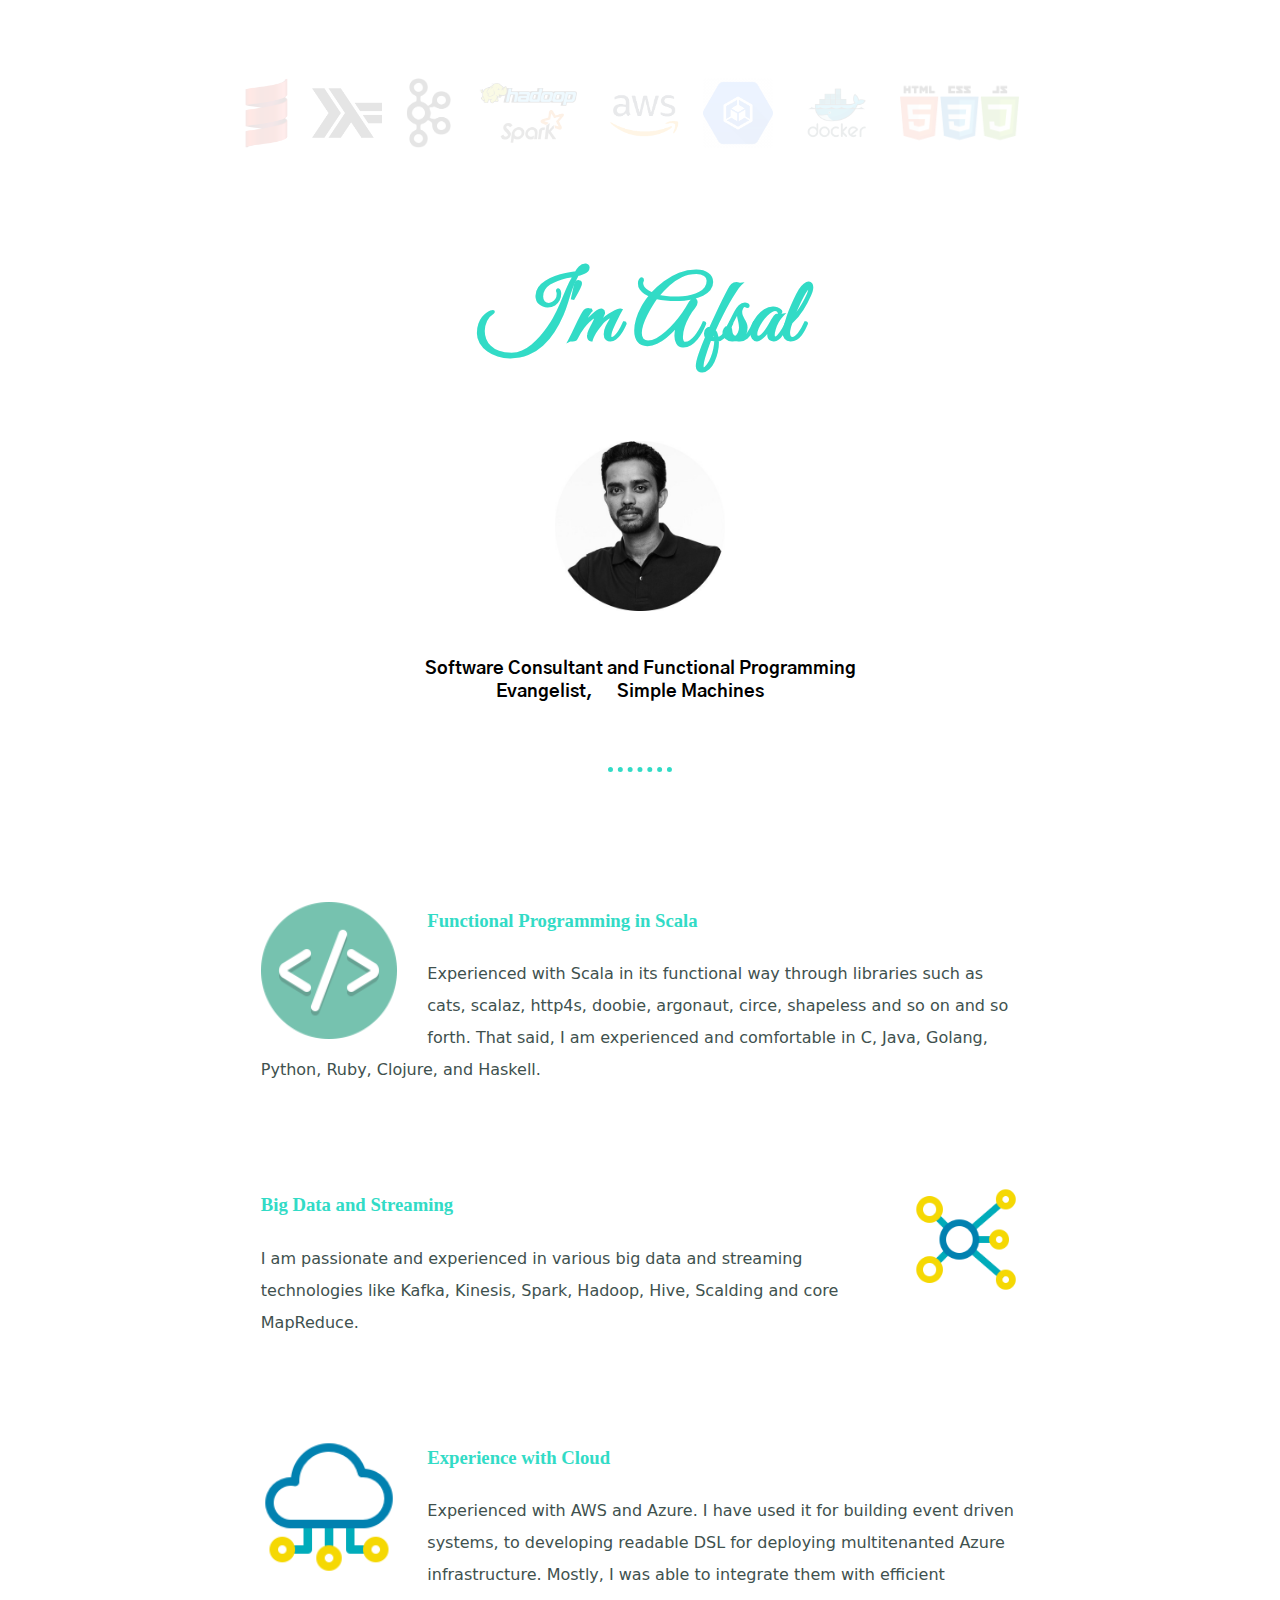
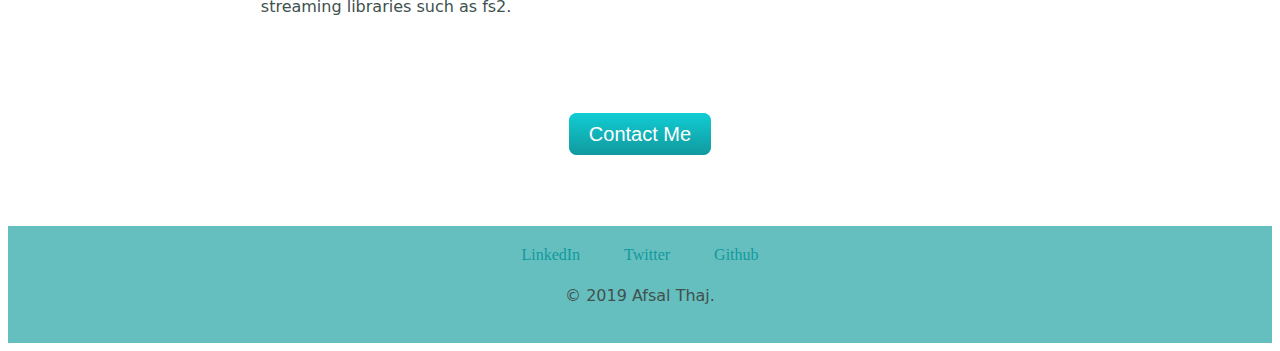
<file: index.html>
<!DOCTYPE html>
<html lang="en" dir="ltr">
  <head>
    <meta charset="utf-8">
    <link rel="stylesheet" href="css/style.css">
    <link href="https://fonts.googleapis.com/css?family=Barlow|Great+Vibes|ZCOOL+XiaoWei" rel="stylesheet">
    <link href="https://fonts.googleapis.com/css?family=Barlow|Gothic+A1|Great+Vibes|ZCOOL+XiaoWei" rel="stylesheet">
    <link rel="icon" href="favicon.ico">
    <title>Afsal Thaj</title>
  </head>
  <body>
      <img class="techimage" src="images/scala.png" alt="the scala image">
      <img class="techimage" src="images/haskell.png" alt="haskell images">
      <img class="techimage" src="images/kafka.png" alt="kafka images">
      <img class="techimage" src="images/spark.png" alt="spark images">
      <img class="techimage" src="images/aws.png" alt="aws images">
      <img class="techimage" src="images/kube.png" alt="kube images">
      <img class="techimage" src="images/docker.png" alt="docker images">
      <img class="techimage" src="images/htmlcssjs.png" alt="html images">
      <h1 class="heading">I'm Afsal</h1>
    <div class="secondblock">
      <img class="profile_pic" src="images/profile.png"  alt="My profile Pic">
    </div>
    <h3 class="subheading">Software Consultant and Functional Programming Evangelist, <a class="company" href="http://simplemachines.com.au/">Simple Machines</a> </h3>
    <div class="middle-container">
      <div class="skills">
        <hr>
        <div class="skill-row">
          <img class="skill1" src="images/skill1.png" alt="Scala Image">
          <h3>Functional Programming in Scala</h3>
          <p>Experienced with Scala in its functional way through libraries such as cats, scalaz, http4s, doobie, argonaut, circe, shapeless and so on and so forth. That said, I am experienced and comfortable in C, Java, Golang, Python, Ruby, Clojure, and Haskell.</p>
        </div>
        <div class="skill-row">
          <img class="skill2" src="images/skill2.png" alt="">
          <h3>Big Data and Streaming</h3>
          <p>I am passionate and experienced in various big data and streaming technologies like Kafka, Kinesis, Spark, Hadoop, Hive, Scalding and core MapReduce.</p>
        </div>
        <div class="skill-row">
          <img class="skill3" src="images/skill3.png" alt="Scala Image">
          <h3>Experience with Cloud</h3>
          <p>Experienced with AWS and Azure. I have used it for building event driven systems, to developing  readable DSL for deploying multitenanted Azure infrastructure. Mostly, I was able to integrate them with efficient streaming libraries such as fs2. </p>
        </div>
      </div>
      <div class="contact-me">
        <a class="butn" href="mailto:afsal.taj06@gmail.com">Contact Me</a>
      </div>
    </div>
    <div class="bottom-container">
      <a class="footer-link" href="https://www.linkedin.com/in/afsal-thaj-10ab2842/?originalSubdomain=au">LinkedIn</a>
      <a class="footer-link" href="https://twitter.com/afsalt2">Twitter</a>
      <a class="footer-link" href="https://github.com/afsalthaj">Github</a>
      <p>© 2019 Afsal Thaj.</p>
    </div>

  </body>
</html>
</file>
<file: css/style.css>
body{
    text-align: center;
    color: #40514E;
}

hr {
  border-style: dotted;
  border-top:: 10px;
  border-bottom: none;
  border-left: none;
  border-right: none;
  width: 5%;
  height: 10px;
  color: #32dbc6;
  border-width: 5px;
  padding-bottom: 20px;
}

h2 {
  font-family: 'ZCOOL XiaoWei', serif;
  font-family: 'Barlow', sans-serif;
  font-family: 'Great Vibes', cursive;
  font-size: 40px;
  color: #32dbc6;
}

h3 {
  color: #32dbc6;
}

p {
  font-family: sans;
  line-height: 2;
}

.company {
  text-decoration: none !important;
  color: black;
}

.company:hover {
  color: #32dbc6;
}

.heading {
  font-family: 'ZCOOL XiaoWei', serif;
  font-family: 'Barlow', sans-serif;
  font-family: 'Great Vibes', cursive;
  font-size: 90px;
  color: #32dbc6;
  width: 100%;
  display: inline-block;
  margin-top: 100px;
  padding-top: 1px;
  padding-bottom: 5px;
}

.subheading {
  margin-top: 30px;
  font-family: 'ZCOOL XiaoWei', serif;
  font-family: 'Barlow', sans-serif;
  font-family: 'Great Vibes', cursive;
  font-family: 'Gothic A1', sans-serif;
  color: black;
  font-size: 18px;
  width: 40%;
  margin: auto;
  padding-bottom: 55px;

}

.profile_pic {
  width: 30%;
  position: relative;
  height: 170px;
  width: 170px;
  padding-bottom: 43px;
}

.techimage {
  padding-top: 60px;
  padding-bottom: 10px;
  position: relative;
  display: inline;
  margin-top: 10px;
  margin-right: 20px;
  height: 70px;
  opacity: 0.1;
  filter: alpha(opacity=100); /* For IE8 and earlier */
}

.techimage:hover {
  opacity: 1;
}

a {
  color: #11999E;
  margin: 10px 20px;
  text-decoration: none;
}

a:hover{
  color: #EAF6F6
}

.skill-row {
  width: 60%;
  margin: 100px auto 100px auto;
  text-align: left;
  line-height: 2;

}

.skill1 {
  width: 18%;
  float: left;
  margin-right: 30px;
}

.skill2 {
  width: 14%;
  float: right;
  text-align: left;
  margin-left: 50px;
}

.skill3 {
  width: 18%;
  float: left;
  margin-right: 30px;
}

.butn {
  background: #11CDD4;
  background-image: -webkit-linear-gradient(top, #11CDD4, #11999E);
  background-image: -moz-linear-gradient(top, #11CDD4, #11999E);
  background-image: -ms-linear-gradient(top, #11CDD4, #11999E);
  background-image: -o-linear-gradient(top, #11CDD4, #11999E);
  background-image: linear-gradient(to bottom, #11CDD4, #11999E);
  -webkit-border-radius: 8;
  -moz-border-radius: 8;
  border-radius: 8px;
  font-family: Arial;
  color: #ffffff;
  font-size: 20px;
  padding: 10px 20px 10px 20px;
  text-decoration: none;
}

.butn:hover {
  background: #30E3CB;
  background-image: -webkit-linear-gradient(top, #30E3CB, #2bc4ad);
  background-image: -moz-linear-gradient(top, #30E3CB, #2bc4ad);
  background-image: -ms-linear-gradient(top, #30E3CB, #2bc4ad);
  background-image: -o-linear-gradient(top, #30E3CB, #2bc4ad);
  background-image: linear-gradient(to bottom, #30E3CB, #2bc4ad);
  text-decoration: none;
}

.contact-me {
  padding-bottom: 20px;
  width: 30%;
  margin: 40px auto 60px;
}

.bottom-container {
  padding-top: 20px;
  background-color: #66BFBF;
  padding-bottom: 15px;
}
</file>
